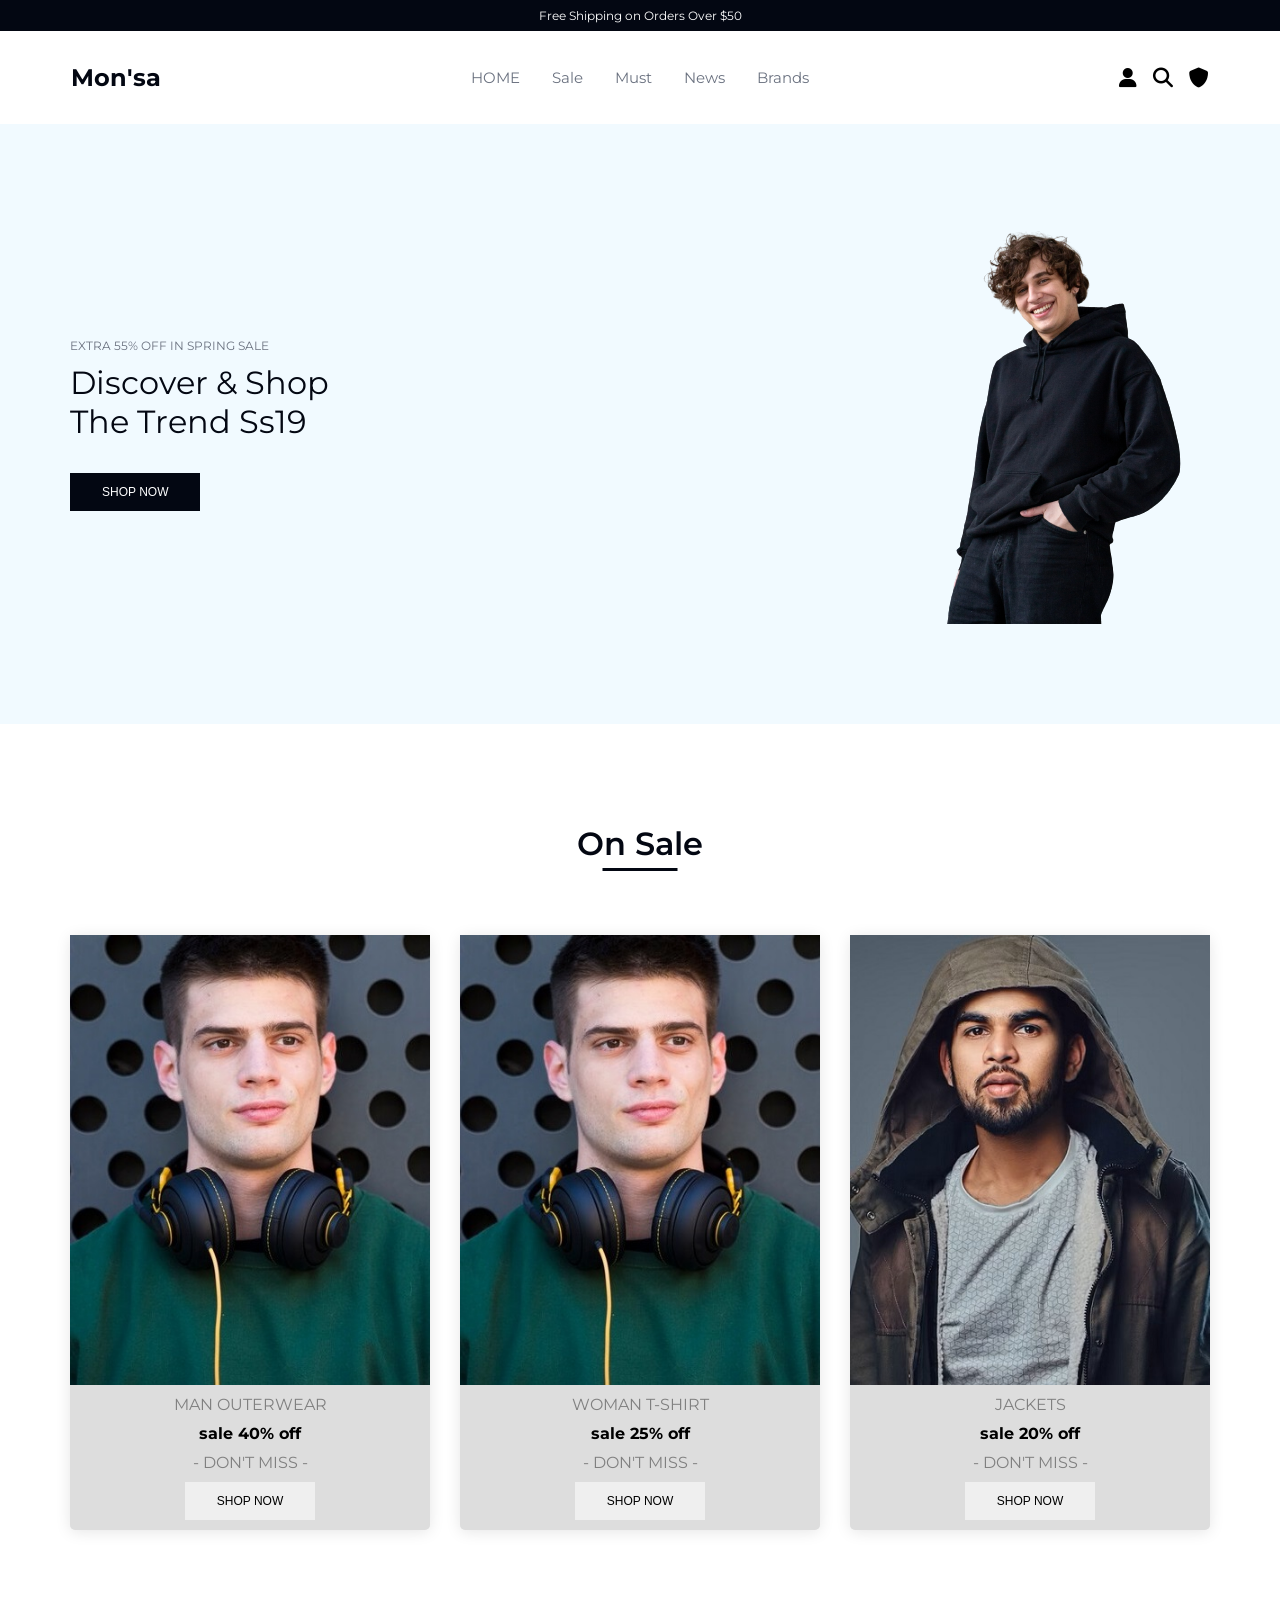
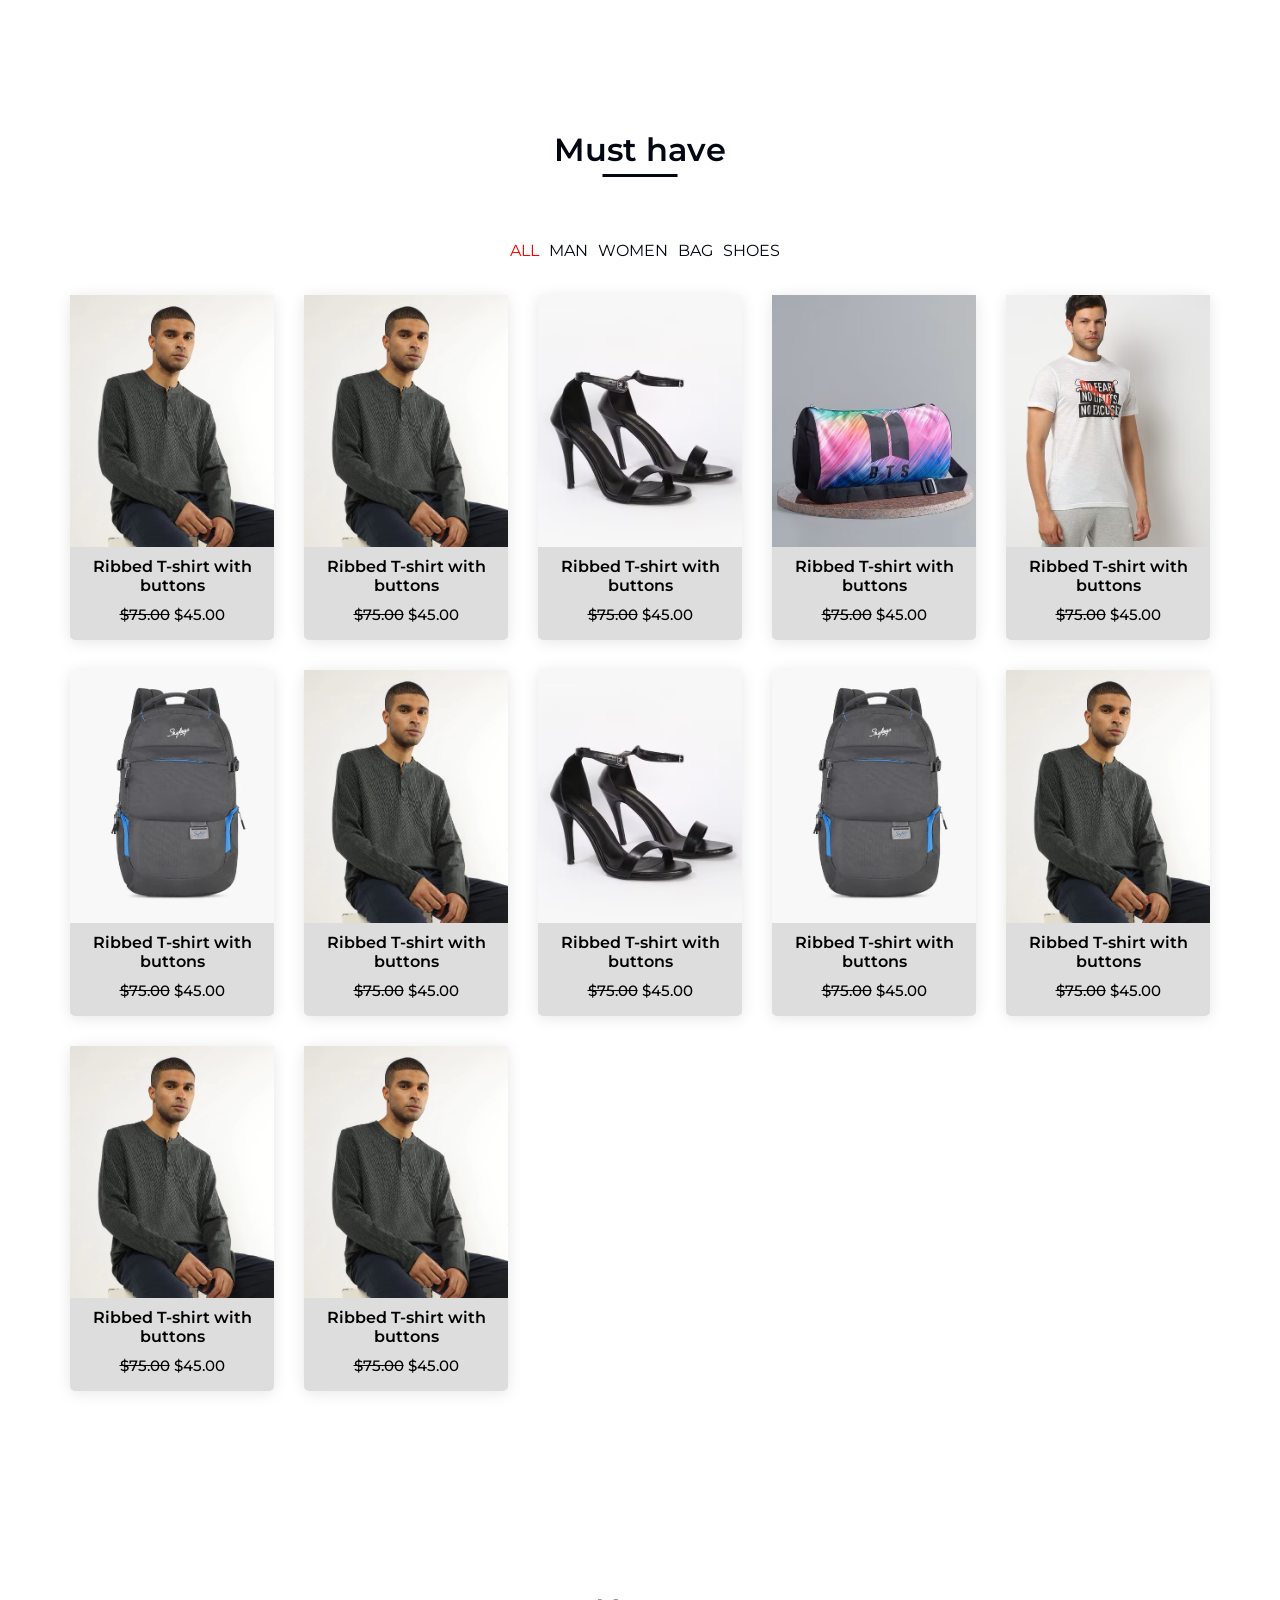
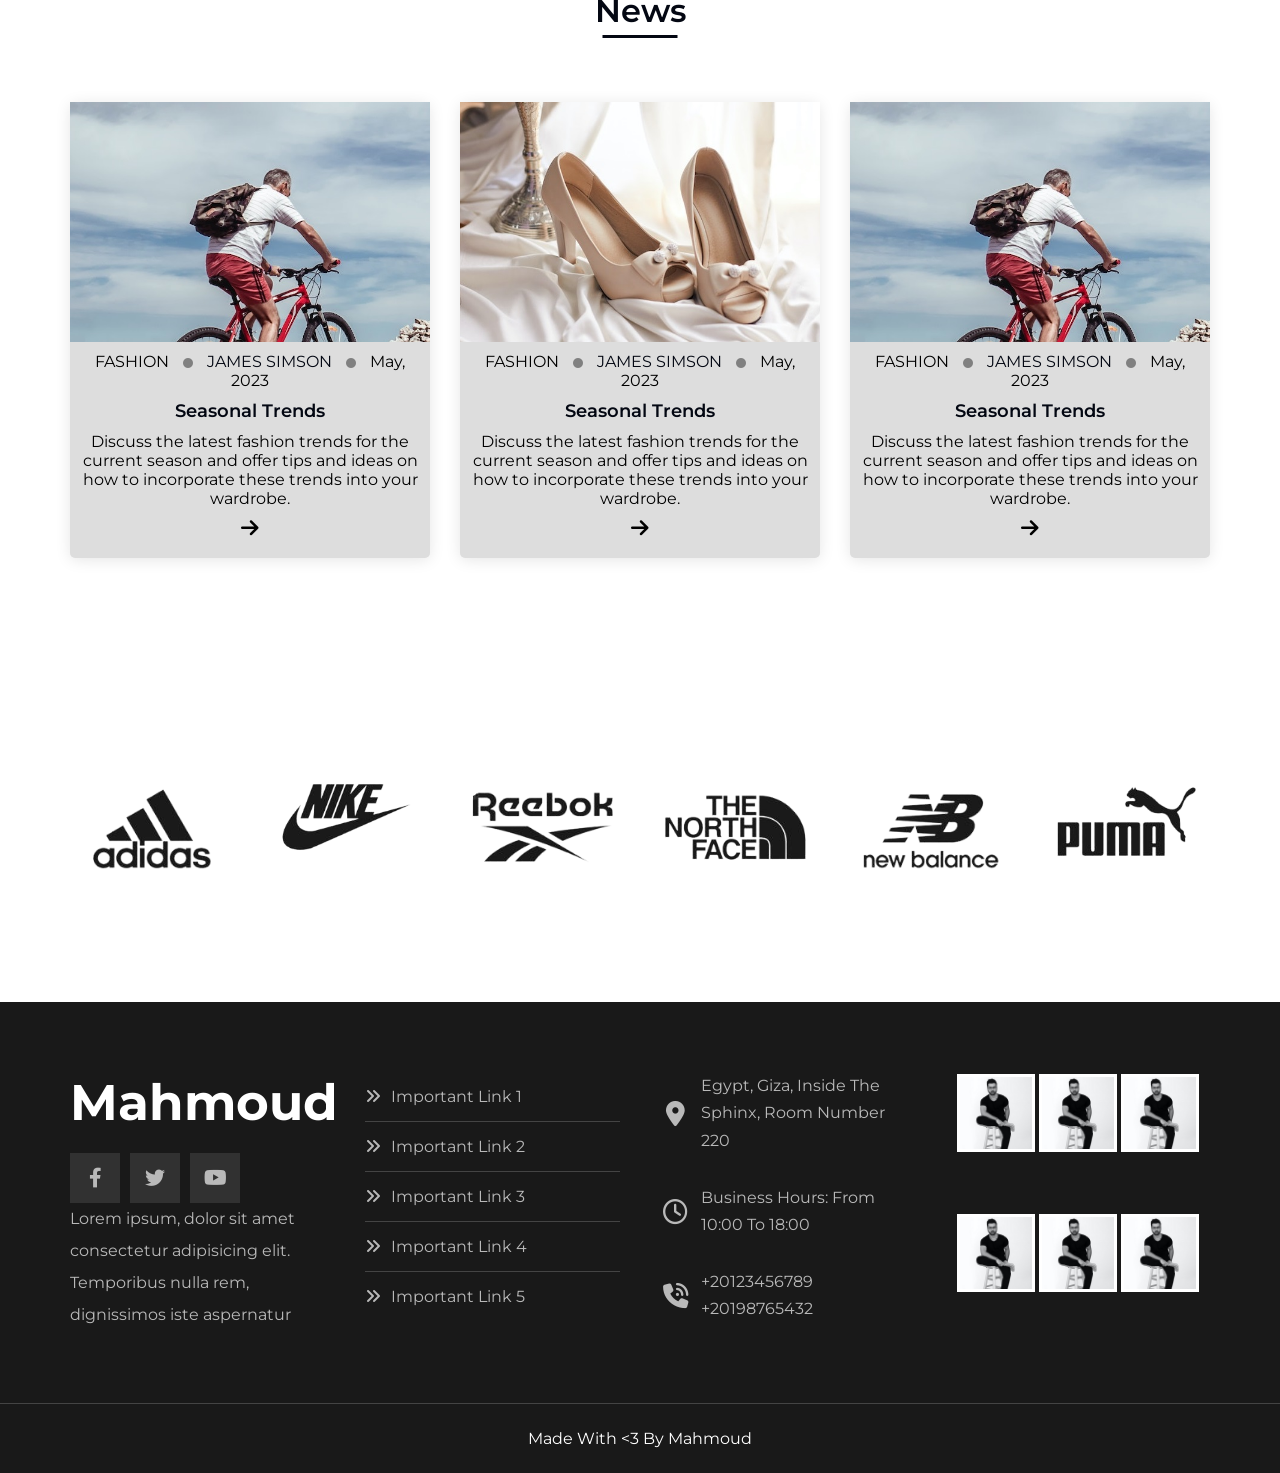
<file: index.html>
<!DOCTYPE html>
<html lang="en">

<head>
    <meta charset="UTF-8">
    <meta name="viewport" content="width=device-width, initial-scale=1.0">
    <link rel="stylesheet" href="css/all.min.css">
    <link rel="stylesheet" href="css/style.css">
    <title> Mon'sa </title>
</head>

<body>
    <div class="header-bar"> Free Shipping on Orders Over $50 </div>
    <header class="container">
        <div class="header-left">
            <a href="#" class="logo"> Mon'sa </a>
        </div>
        <div class="header-mid">
            <ul>
                <li class="link"><a href="#">HOME</a></li>
                <li class="link"><a href="#sale">Sale</a></li>
                <li class="link"><a href="#must-have">Must</a></li>
                <li class="link"><a href="#news">News</a></li>
                <li class="link"><a href="#brand">Brands</a></li>
            </ul>
        </div>
        <div class="header-right">
            <i class="fa-solid fa-user"></i>
            <i class="fa-solid fa-magnifying-glass"></i>
            <i class="fa-solid fa-shield"></i>
        </div>
    </header>
    <div class="landing">
        <div class="container section">
            <div class="info">
                <p>EXTRA 55% OFF IN SPRING SALE</p>
                <h1>Discover & Shop<br />The Trend Ss19</h1>
                <button class="btn">SHOP NOW</button>
            </div>
            <div class="image">
                <img src="Images/header.png" alt="">
            </div>
        </div>
    </div>
    <section class="sale" id="sale">
        <h2 class="title">On Sale</h2>
        <div class="container">
            <div class="sale-card">
                <img src="Images/sale-1.jpg" alt="">
                <div class="content">
                    <p>MAN OUTERWEAR</p>
                    <h4>sale <span>40%</span> off</h4>
                    <p>- DON'T MISS -</p>
                    <button class="btn">SHOP NOW</button>
                </div>
            </div>
            <div class="sale-card">
                <img src="Images/sale-1.jpg" alt="sale" />
                <div class="content">
                    <p>WOMAN T-SHIRT</p>
                    <h4>sale <span>25%</span> off</h4>
                    <p>- DON'T MISS -</p>
                    <button class="btn">SHOP NOW</button>
                </div>
            </div>
            <div class="sale-card">
                <img src="Images/sale-3.jpg" alt="sale" />
                <div class="content">
                    <p>JACKETS</p>
                    <h4>sale <span>20%</span> off</h4>
                    <p>- DON'T MISS -</p>
                    <button class="btn sale__btn">SHOP NOW</button>
                </div>
            </div>
        </div>
    </section>
    <section class="must-have" id="must-have">
        <h2 class="title"> Must have </h2>
        <nav>
            <a href="#" class="active">ALL</a>
            <a href="#">MAN</a>
            <a href="#">WOMEN</a>
            <a href="#">BAG</a>
            <a href="#">SHOES</a>
        </nav>
        <div class="container">
            <div class="box">
                <img src="Images/musthave-1.png" alt="">
                <h4>Ribbed T-shirt with buttons</h4>
                <p><del>$75.00</del> $45.00</p>
            </div>
            <div class="box">
                <img src="Images/musthave-1.png" alt="">
                <h4>Ribbed T-shirt with buttons</h4>
                <p><del>$75.00</del> $45.00</p>
            </div>
            <div class="box">
                <img src="Images/musthave-4.png" alt="">
                <h4>Ribbed T-shirt with buttons</h4>
                <p><del>$75.00</del> $45.00</p>
            </div>
            <div class="box">
                <img src="Images/musthave-5.png" alt="">
                <h4>Ribbed T-shirt with buttons</h4>
                <p><del>$75.00</del> $45.00</p>
            </div>
            <div class="box">
                <img src="Images/musthave-6.png" alt="">
                <h4>Ribbed T-shirt with buttons</h4>
                <p><del>$75.00</del> $45.00</p>
            </div>
            <div class="box">
                <img src="Images/musthave-10.png" alt="">
                <h4>Ribbed T-shirt with buttons</h4>
                <p><del>$75.00</del> $45.00</p>
            </div>
            <div class="box">
                <img src="Images/musthave-1.png" alt="">
                <h4>Ribbed T-shirt with buttons</h4>
                <p><del>$75.00</del> $45.00</p>
            </div>
            <div class="box">
                <img src="Images/musthave-4.png" alt="">
                <h4>Ribbed T-shirt with buttons</h4>
                <p><del>$75.00</del> $45.00</p>
            </div>
            <div class="box">
                <img src="Images/musthave-10.png" alt="">
                <h4>Ribbed T-shirt with buttons</h4>
                <p><del>$75.00</del> $45.00</p>
            </div>
            <div class="box">
                <img src="Images/musthave-1.png" alt="">
                <h4>Ribbed T-shirt with buttons</h4>
                <p><del>$75.00</del> $45.00</p>
            </div>
            <div class="box">
                <img src="Images/musthave-1.png" alt="">
                <h4>Ribbed T-shirt with buttons</h4>
                <p><del>$75.00</del> $45.00</p>
            </div>
            <div class="box">
                <img src="Images/musthave-1.png" alt="">
                <h4>Ribbed T-shirt with buttons</h4>
                <p><del>$75.00</del> $45.00</p>
            </div>
        </div>
    </section>
    <section class="news" id="news">
        <h2 class="title"> News </h2>
        <div class="container">
            <div class="box">
                <img src="Images/news-1.jpg" alt="">
                <div class="info">
                    <div class="head">
                        FASHION <i class="fa-solid fa-circle"></i>
                        <span>JAMES SIMSON</span>
                        <i class="fa-solid fa-circle"></i> May, 2023
                    </div>
                    <h4>Seasonal Trends</h4>
                    <span></span>
                    <p>
                        Discuss the latest fashion trends for the current season and
                        offer tips and ideas on how to incorporate these trends into
                        your wardrobe.
                    </p>
                    <i class="fa-solid fa-arrow-right right-arrow" class="right-arrow"></i>
                </div>
            </div>
            <div class="box">
                <img src="Images/news-3.jpg" alt="">
                <div class="info">
                    <div class="head">
                        FASHION <i class="fa-solid fa-circle"></i>
                        <span>JAMES SIMSON</span>
                        <i class="fa-solid fa-circle"></i> May, 2023
                    </div>
                    <h4>Seasonal Trends</h4>
                    <span></span>
                    <p>
                        Discuss the latest fashion trends for the current season and
                        offer tips and ideas on how to incorporate these trends into
                        your wardrobe.
                    </p>
                    <i class="fa-solid fa-arrow-right right-arrow"></i>
                </div>
            </div>
            <div class="box">
                <img src="Images/news-1.jpg" alt="">
                <div class="info">
                    <div class="head">
                        FASHION <i class="fa-solid fa-circle"></i>
                        <span>JAMES SIMSON</span>
                        <i class="fa-solid fa-circle"></i> May, 2023
                    </div>
                    <h4>Seasonal Trends</h4>
                    <span></span>
                    <p>
                        Discuss the latest fashion trends for the current season and
                        offer tips and ideas on how to incorporate these trends into
                        your wardrobe.
                    </p>
                    <i class="fa-solid fa-arrow-right right-arrow"></i>
                </div>
            </div>
        </div>
    </section>
    <section class="brand" id="brand">
        <div class="container">
            <div class="brand-images">
                <img src="Images/brand-1.png" alt="">
            </div>
            <div class="brand-images">
                <img src="Images/brand-2.png" alt="">
            </div>
            <div class="brand-images">
                <img src="Images/brand-3.png" alt="">
            </div>
            <div class="brand-images">
                <img src="Images/brand-4.png" alt="">
            </div>
            <div class="brand-images">
                <img src="Images/brand-5.png" alt="">
            </div>
            <div class="brand-images">
                <img src="Images/brand-6.png" alt="">
            </div>
        </div>
    </section>
    <div class="footer">
        <div class="container">
          <div class="box">
            <h3>Mahmoud</h3>
            <ul class="social">
              <li>
                <a href="#" class="facebook">
                  <i class="fab fa-facebook-f"></i>
                </a>
              </li>
              <li>
                <a href="#" class="twitter">
                  <i class="fab fa-twitter"></i>
                </a>
              </li>
              <li>
                <a href="#" class="youtube">
                  <i class="fab fa-youtube"></i>
                </a>
              </li>
            </ul>
            <p class="text">
              Lorem ipsum, dolor sit amet consectetur adipisicing elit. Temporibus nulla rem, dignissimos iste aspernatur
            </p>
          </div>
          <div class="box">
            <ul class="links">
              <li><a href="#">Important Link 1</a></li>
              <li><a href="#">Important Link 2</a></li>
              <li><a href="#">Important Link 3</a></li>
              <li><a href="#">Important Link 4</a></li>
              <li><a href="#">Important Link 5</a></li>
            </ul>
          </div>
          <div class="box">
            <div class="line">
              <i class="fas fa-map-marker-alt fa-fw"></i>
              <div class="info">Egypt, Giza, Inside The Sphinx, Room Number 220</div>
            </div>
            <div class="line">
              <i class="far fa-clock fa-fw"></i>
              <div class="info">Business Hours: From 10:00 To 18:00</div>
            </div>
            <div class="line">
              <i class="fas fa-phone-volume fa-fw"></i>
              <div class="info">
                <span>+20123456789</span>
                <span>+20198765432</span>
              </div>
            </div>
          </div>
          <div class="box footer-gallery">
            <img  src="Images/instagram-2.jpg" alt="" />
            <img   src="Images/instagram-2.jpg"alt="" />
            <img   src="Images/instagram-2.jpg" alt="" />
            <img  src="Images/instagram-2.jpg" alt="" />
            <img  src="Images/instagram-2.jpg" alt="" />
            <img  src="Images/instagram-2.jpg" alt="" />
          </div>
        </div>
        <p class="copyright">Made With &lt;3 By Mahmoud</p>
      </div>
</body>

</html>
</file>
<file: css/style.css>
@import url("https://fonts.googleapis.com/css2?family=Montserrat:wght@400;500;600;700&display=swap");

:root {
    --primary-color: #f1faff;
    --text-dark: #030712;
    --text-light: #6b7280;
    --extra-light: #fbfbfb;
    --white: #ffffff;
    --max-width: 1200px;
    --main-transtion: 0.3s;
    --main-padding-top: 100px;
    --main-padding-bottom: 100px;
}

* {
    padding: 0;
    margin: 0;
    box-sizing: border-box;
}

html {
    scroll-behavior: smooth;
}

::-webkit-scrollbar {
    width: 15px;
}

::-webkit-scrollbar-track {
    background-color: #f6f6f6;
    box-shadow: 0 0 10px #ddd inset;
}

::-webkit-scrollbar-thumb {
    background-color: #2196f3;
}

.container {
    padding-left: 15px;
    padding-right: 15px;
    margin-left: auto;
    margin-right: auto;
}

/* Small */
@media (min-width: 768px) {
    .container {
        width: 750px;
    }
}

/* Medium */
@media (min-width: 992px) {
    .container {
        width: 970px;
    }
}

/* Large */
@media (min-width: 1200px) {
    .container {
        width: 1170px;
    }
}

.title {
    padding-bottom: 0.5rem;
    margin-bottom: 4rem;
    text-align: center;
    font-size: 2rem;
    font-weight: 600;
    color: var(--text-dark);
    position: relative;
}

.title::after {
    content: "";
    position: absolute;
    left: 50%;
    bottom: 0;
    transform: translateX(-50%);
    height: 3px;
    width: 75px;
    background-color: var(--text-dark);
}

.btn {
    padding: 0.75rem 2rem;
    font-size: 12px;
    outline: none;
    border: none;
    cursor: pointer;
    transition: 0.3s;
}

a {
    text-decoration: none;
}

ul {
    list-style: none;
}

img {
    width: 100%;
    display: block;
}

body {
    font-family: "Montserrat", sans-serif;
}

/* Start Header */
.header-bar {
    padding: 8px;
    font-size: 12px;
    text-align: center;
    background-color: var(--text-dark);
    color: var(--white);
}

header {
    padding: 32px 16px;
    display: flex;
    justify-content: space-between;
    align-items: center;
}

header.container {
    padding: 2rem 1rem;
}

header .header-left .logo {
    font-size: 24px;
    font-weight: 700;
    color: var(--text-dark);
}

header .header-mid ul {
    list-style: none;
    display: flex;
    align-items: center;
    gap: 16px;
}

header .header-mid ul li a {
    padding: 8px;
    font-size: 15px;
    color: var(--text-light);
    position: relative;
}

header .header-mid ul li a::before {
    content: "";
    position: absolute;
    background-color: #2196f3;
    height: 3px;
    width: 0;
    bottom: -10px;
    left: 0px;
    transition: var(--main-transtion);
}

header .header-mid ul li a:hover::before {
    width: 100%;
}

header .header-mid ul li a:hover {
    color: var(--text-dark);
}

header .header-right {
    display: flex;
    gap: 16px;
}

header .header-right i {
    font-size: 20px;
    cursor: pointer;
}

@media (max-width: 767px) {
    header .header-mid {
        display: none;
    }
}

/* End header */
.landing {
    padding-top: var(--main-padding-top);
    padding-bottom: var(--main-padding-bottom);
    background-color: var(--primary-color);
}

.landing .container {
    display: flex;
    justify-content: space-between;
    align-items: center;
    gap: 32px;
}

.landing .info p {
    font-size: 12px;
    font-weight: 600px;
    color: var(--text-light);
    margin-bottom: 0.8px;
}

.landing .info h1 {
    font-size: 32px;
    margin-top: 10px;
    margin-bottom: 32px;
    font-weight: 400;
    color: var(--text-dark);
}

.landing .info .btn {
    background-color: var(--text-dark);
    color: var(--white);
    transition: var(--main-transtion);
}

.landing .info .btn:hover {
    background-color: var(--text-light);
}

@media (max-width: 767px) {
    .landing {
        display: flex;
        justify-content: center;
        align-items: center;
    }

    .landing .btn {
        margin-left: 55px;
    }

    .landing .image {
        display: none;
    }
}

/* End Landing  */
/* Start sale */
.sale {
    padding-top: var(--main-padding-top);
    padding-bottom: var(--main-padding-bottom);
}

.sale .container {
    display: grid;
    grid-template-columns: repeat(auto-fill, minmax(300px, 1fr));
    grid-gap: 30px;
}

.sale .sale-card {
    background-color: #ddd;
    position: relative;
    text-align: center;
    border-radius: 5px;
    box-shadow: 0 2px 15px rgb(0 0 0 / 10%);
    z-index: 1;
    cursor: pointer;
}

.sale .sale-card::before {
    content: "";
    position: absolute;
    left: 0;
    top: 0;
    width: 0;
    height: 100%;
    z-index: -1;
    background-color: #ccc;
    transition: var(--main-transtion);
}

.sale .sale-card:hover::before {
    width: 100%;
}

.sale .sale-card img {
    margin: auto;
}

.sale .sale-card p {
    margin: 10px;
    color: gray;
    font-size: 16px;
}

.sale .sale-card h4 {
    margin: 10px;
    font-weight: bold;
}

.sale .sale-card .btn {
    margin-bottom: 10px;
    transition: var(--main-transtion);
}

.sale .sale-card .btn:hover {
    background-color: var(--text-dark);
    color: white;
}

/* End sale */
/* Start Must have */
.must-have {
    padding-top: var(--main-padding-top);
    padding-bottom: var(--main-padding-bottom);
}

.must-have nav {
    font-size: 16px;
    display: flex;
    justify-content: center;
    align-items: center;
    margin-bottom: 35px;
}

.must-have nav a {
    padding-left: 10px;
    color: var(--text-dark);
    transition: 0.5s;
    position: relative;
}

.must-have nav a::before {
    content: "";
    position: absolute;
    background-color: #2196f3;
    height: 3px;
    width: 0;
    bottom: -10px;
    left: 0px;
    transition: var(--main-transtion);
}

.must-have nav a:hover::before {
    width: 100%;
}

.must-have nav .active {
    color: red;
}

.must-have .container {
    display: grid;
    grid-template-columns: repeat(auto-fill, minmax(200px, 1fr));
    grid-gap: 30px;
}

.must-have .container .box {
    background-color: #ddd;
    position: relative;
    text-align: center;
    border-radius: 5px;
    box-shadow: 0 2px 15px rgb(0 0 0 / 10%);
    cursor: pointer;
}

.must-have .container .box h4 {
    font-size: 16px;
    font-weight: 600;
    padding: 10px;
}

.must-have .container .box p {
    font-size: 15px;
    font-weight: 500;
    margin-bottom: 16px;
}

.must-have .container.box p del {
    font-weight: 400;
    color: var(--text-light);
}

/* End Must-have */
/* Start News */
.news {
    padding-top: var(--main-padding-top);
    padding-bottom: var(--main-padding-bottom);
}

.news .container {
    display: grid;
    grid-template-columns: repeat(auto-fill, minmax(300px, 1fr));
    grid-gap: 30px;
}

.news .container .box {
    text-align: center;
    background-color: #ddd;
    position: relative;
    text-align: center;
    border-radius: 5px;
    box-shadow: 0 2px 15px rgb(0 0 0 / 10%);
    cursor: pointer;
}

.news .container .box .info .head {
    padding: 10px;
}

.news .container .box .info .head i {
    font-size: 10px;
    color: gray;
    padding: 0 10px;
}

.news .container .box .info span {
    color: var(--text-dark);
}

.news .container .box .info h4 {
    font-size: 18px;
    font-weight: 600;
    color: var(--text-dark);
    margin-bottom: 10px;
}

.news .container .box .info .right-arrow {
    animation: 1s right linear infinite;
    position: relative;
    font-size: 20px;
    margin-top: 10px;
    margin-bottom: 20px;
}

/* End News */
/* Start brands */
.brand {
    padding-top: var(--main-padding-top);
    padding-bottom: var(--main-padding-bottom);
}

.brand .container {
    display: grid;
    grid-template-columns: repeat(6, 1fr);
    grid-gap: 30px;
}

@media (max-width: 767px) {
    .brand .container {
        display: grid;
        grid-template-columns: 1fr;
    }

    .brand .container .brand-images img {
        max-width: 100px;
    }

    .brand .container .brand-images {
        display: flex;
        justify-content: center;
        align-items: center;
    }
}

.brand .container .brand-images img {
    cursor: pointer;
}

/* End brands */
/* Start Footer */
footer {
    background-color: #191919;
    padding: 70px 0 0;
}

@media (max-width: 767px) {
    footer {
        text-align: center;
    }
}

/* Start Footer */
.footer {
    background-color: #191919;
    padding: 70px 0 0;
  }
  @media (max-width: 767px) {
    .footer {
      text-align: center;
    }
  }
  .footer .container {
    display: grid;
    grid-template-columns: repeat(auto-fill, minmax(250px, 1fr));
    gap: 40px;
  }
  .footer .box h3 {
    color: white;
    font-size: 50px;
    margin: 0 0 20px;
  }
  .footer .box .social {
    display: flex;
  }
  @media (max-width: 767px) {
    .footer .box .social {
      justify-content: center;
    }
  }
  .footer .box .social li {
    margin-right: 10px;
  }
  .footer .box .social li a {
    background-color: #313131;
    color: #b9b9b9;
    display: inline-flex;
    justify-content: center;
    align-items: center;
    width: 50px;
    height: 50px;
    font-size: 20px;
    transition: var(--main-transition);
  }
  .footer .box .social .facebook:hover {
    background-color: #1877f2;
  }
  .footer .box .social .twitter:hover {
    background-color: #1da1f2;
  }
  .footer .box .social .youtube:hover {
    background-color: #ff0000;
  }
  .footer .box .text {
    line-height: 2;
    color: #b9b9b9;
  }
  .footer .box .links li {
    padding: 15px 0;
    transition: var(--main-transition);
  }
  .footer .box .links li:not(:last-child) {
    border-bottom: 1px solid #444;
  }
  .footer .box .links li:hover {
    padding-left: 10px;
  }
  .footer .box .links li:hover a {
    color: white;
  }
  .footer .box .links li a {
    color: #b9b9b9;
    transition: var(--main-transition);
  }
  .footer .box .links li a::before {
    font-family: "Font Awesome 5 Free";
    content: "\F101";
    font-weight: 900;
    margin-right: 10px;
    color: var(--main-color);
  }
  .footer .box .line {
    display: flex;
    align-items: center;
    color: #b9b9b9;
    margin-bottom: 30px;
  }
  @media (max-width: 767px) {
    .footer .box .line {
      flex-direction: column;
    }
  }
  .footer .box .line i {
    font-size: 25px;
    color: var(--main-color);
    margin-right: 10px;
  }
  @media (max-width: 767px) {
    .footer .box .line i {
      margin-right: 0;
      margin-bottom: 15px;
    }
  }
  .footer .box .line .info {
    line-height: 1.7;
    flex: 1;
  }
  .footer .box .line .info span {
    display: block;
  }
  .footer .footer-gallery {
    display: flex ;
    flex-flow: row wrap;
  }
  .footer .footer-gallery img {
    width: 78px;
    height: 78px ;
    border: 3px solid white;
    margin: 2px;
  }
  .footer .copyright {
    padding: 25px 0;
    text-align: center;
    color: white;
    margin: 50px 0 0;
    border-top: 1px solid #444;
  }
@keyframes right {
    0% {
        left: 0;
    }

    50% {
        left: 10px;
    }

    100% {
        left: 20px;
    }
}
</file>
